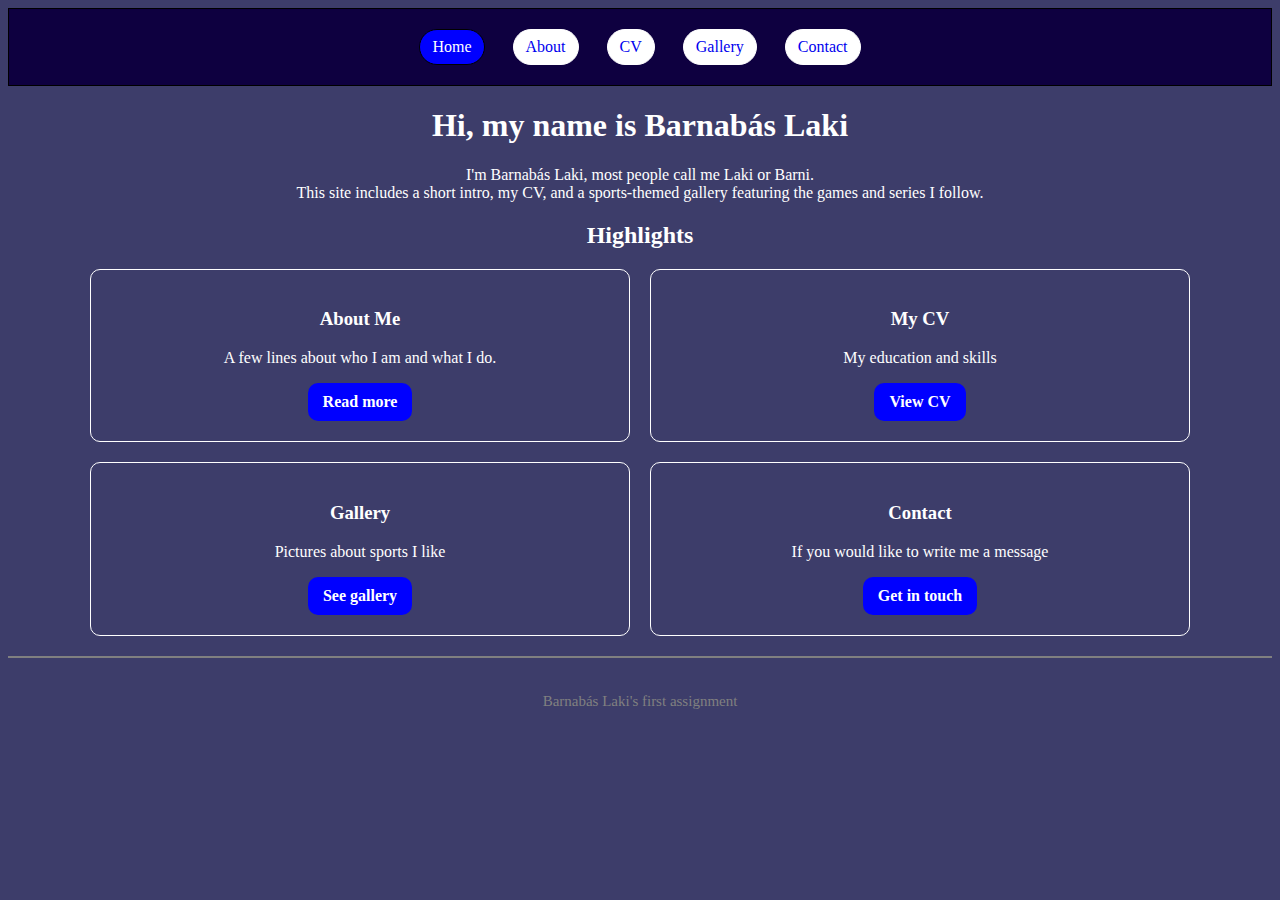
<file: index.html>
<!DOCTYPE html>
<html lang="en">
<head>
    <meta charset="UTF-8">
    <meta name="viewport" content="width=device-width, initial-scale=1.0">
    <title>Home - Barnabás Laki</title>
    <link rel="stylesheet" href="css/style.css" />
</head>
<body>
    <header class="header">
        <div class="container">
            <nav class="nav" aria-label="Primary">
                <ul>
                    <li><a class="active" href="index.html" aria-current="page">Home</a></li>
                    <li><a href="about.html">About</a></li>
                    <li><a href="cv.html">CV</a></li>
                    <li><a href="gallery.html">Gallery</a></li>
                    <li><a href="contact.html">Contact</a></li>
                </ul>
            </nav>
        </div>
    </header>

    <main id="main" class="container">

        <section class="hero">
            <h1>Hi, my name is Barnabás Laki</h1>
            <p>I'm Barnabás Laki, most people call me Laki or Barni. <br>
                This site includes a short intro, my CV, and a sports-themed gallery featuring the games and series I
                follow.</p>
            </section>

        <section>
            <h2>Highlights</h2>
            <div class="cards">
                <article class="card">
                    <h3>About Me</h3>
                    <p>A few lines about who I am and what I do.</p>
                    <a class="button" href="about.html">Read more</a>
                </article>
                <article class="card">
                    <h3>My CV</h3>
                    <p>My education and skills</p>
                    <a class="button" href="cv.html">View CV</a>
                </article>
                <article class="card">
                    <h3>Gallery</h3>
                    <p>Pictures about sports I like</p>
                    <a class="button" href="gallery.html">See gallery</a>
                </article>
                <article class="card">
                    <h3>Contact</h3>
                    <p>If you would like to write me a message</p>
                    <a class="button" href="contact.html">Get in touch</a>
                </article>
            </div>
        </section>
    </main>

    <footer class="footer">
    <div class="container">
        <p>Barnabás Laki's first assignment</p>
    </div>
  </footer>

</body>
</html>
</file>
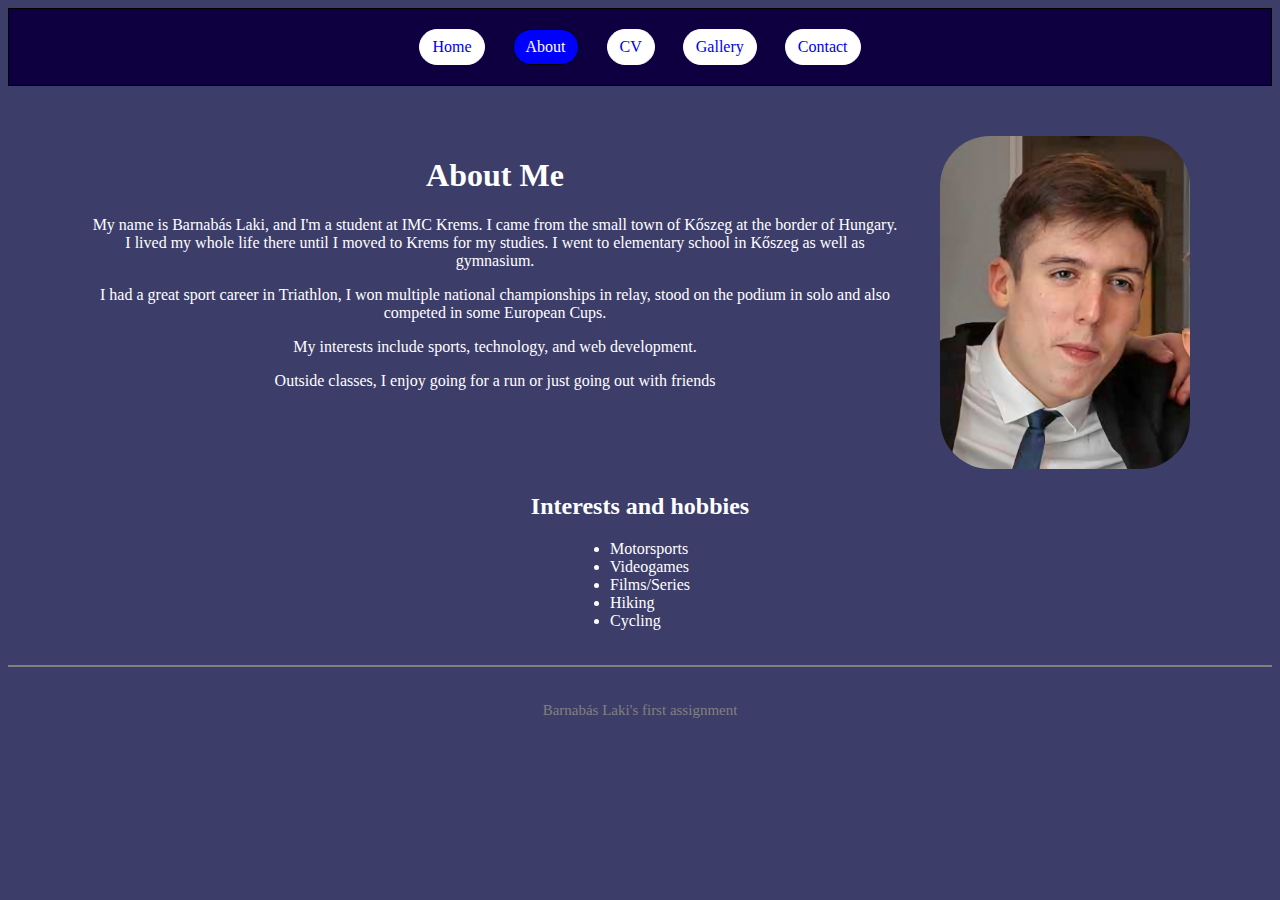
<file: about.html>
<!DOCTYPE html>
<html lang="en">
<head>
    <meta charset="UTF-8">
    <meta name="viewport" content="width=device-width, initial-scale=1.0">
    <title>About - Barnabás Laki</title>
    <link rel="stylesheet" href="css/style.css" />
</head>
<body>
    <header class="header">
        <div class="container">
            <nav class="nav" aria-label="Primary">
                <ul>
                    <li><a href="index.html">Home</a></li>
                    <li><a class="active" href="about.html" aria-current="page">About</a></li>
                    <li><a href="cv.html">CV</a></li>
                    <li><a href="gallery.html">Gallery</a></li>
                    <li><a href="contact.html">Contact</a></li>
                </ul>
            </nav>
        </div>
    </header>

    <main id="main" class="container">
        <section class="about-row">
            <div class="about-text">
                <h1>About Me</h1>
                <p>My name is Barnabás Laki, and I'm a student at IMC Krems. I came from the small town of Kőszeg at the border of Hungary.
                I lived my whole life there until I moved to Krems for my studies. I went to elementary school in Kőszeg as well as gymnasium.</p>
                
                <p>I had a great sport career in Triathlon, I won multiple national championships in relay, stood on the podium in solo and also competed in some European Cups.</p>

                <p>My interests include sports, technology, and web development. </p>

                <p>Outside classes, I enjoy going for a run or just going out with friends</p>
            </div>
            <div class="about-image">
                <img src="images/myself.jpg" alt="A picture about me" />
            </div>
        </section>

        <section>
            <h2>Interests and hobbies</h2>
            <ul class="list">
                <li>Motorsports</li>
                <li>Videogames</li>
                <li>Films/Series</li>
                <li>Hiking</li>
                <li>Cycling</li>
            </ul>
        </section>
    </main>

    <footer class="footer">
    <div class="container">
        <p>Barnabás Laki's first assignment</p>
    </div>
  </footer>
  
</body>
</html>
</file>
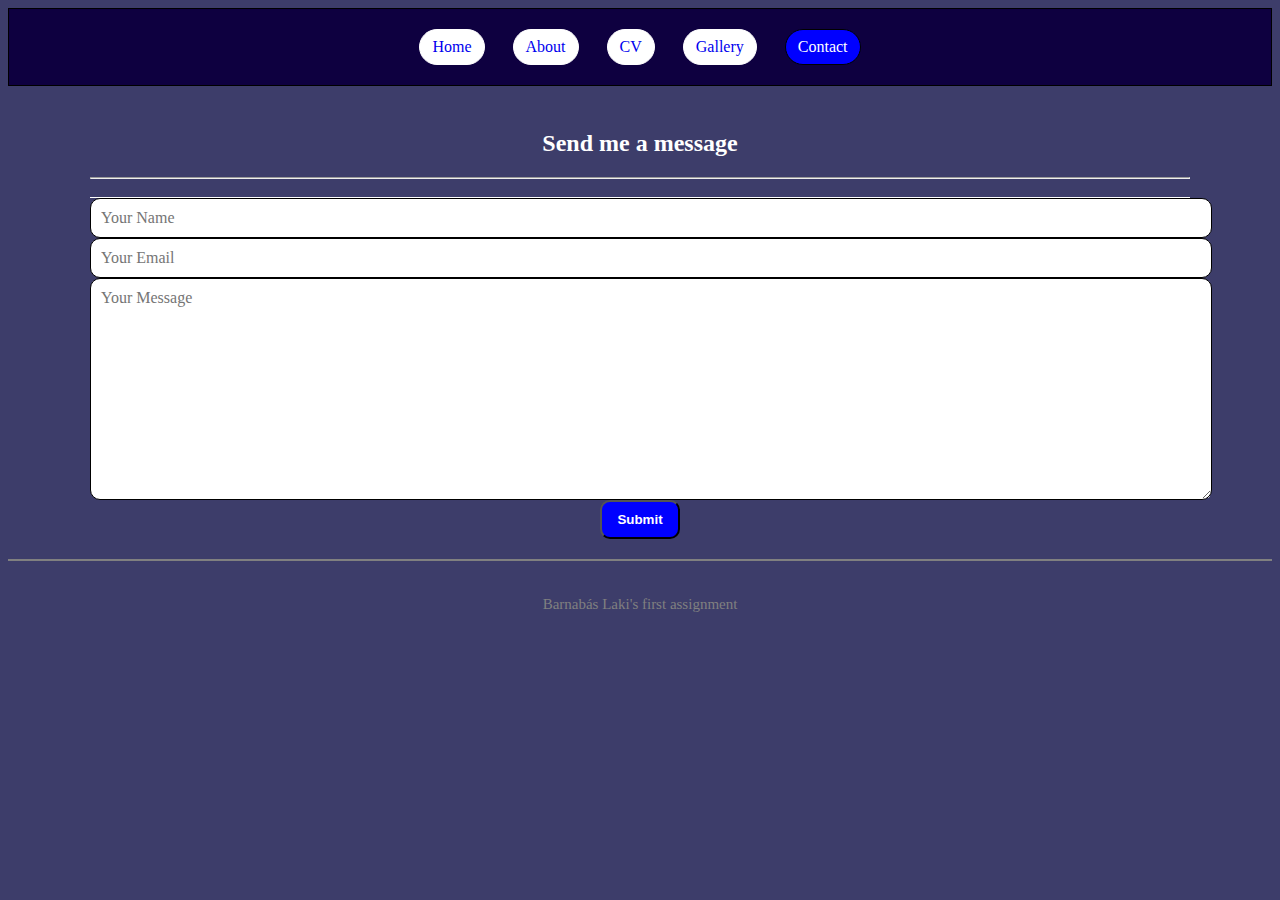
<file: contact.html>
<!DOCTYPE html>
<html lang="en">
<head>
    <meta charset="UTF-8">
    <meta name="viewport" content="width=device-width, initial-scale=1.0">
    <title>Contact - Barnabás Laki</title>
    <link rel="stylesheet" href="css/style.css" />
</head>
<body>
    <header class="header">
        <div class="container">
            <nav class="nav" aria-label="Primary">
                <ul>
                    <li><a href="index.html">Home</a></li>
                    <li><a href="about.html">About</a></li>
                    <li><a href="cv.html">CV</a></li>
                    <li><a href="gallery.html">Gallery</a></li>
                    <li><a class="active" href="contact.html" aria-current="page">Contact</a></li>
                </ul>
            </nav>
        </div>
    </header>

    <main id="main" class="container">
        <div>
            <form action="https://api.web3forms.com/submit" method="POST" class="contact-left">
                <div class="page-header">
                    <h2>Send me a message</h2>
                    <hr>
                </div>
                <div class="form-field">
                    <input type="hidden" name="access_key" value="054f0aed-c4a8-4a59-99b2-e7d03a2213dc">
                    <input type="text" name="name" placeholder="Your Name" class="contact-input" required>
                </div>
                <div class="form-field">
                    <input type="email" name="email" placeholder="Your Email" class="contact-input" required>
                </div>
                <div class="form-field">
                    <textarea name="message" placeholder="Your Message" class="contact-input" id="message"></textarea>
                </div>
                <button class="button" type="submit">Submit</button>
            </form>
        </div>
    </main>

    <footer class="footer">
    <div class="container">
        <p>Barnabás Laki's first assignment</p>
    </div>
  </footer>
  
</body>
</html>
</file>
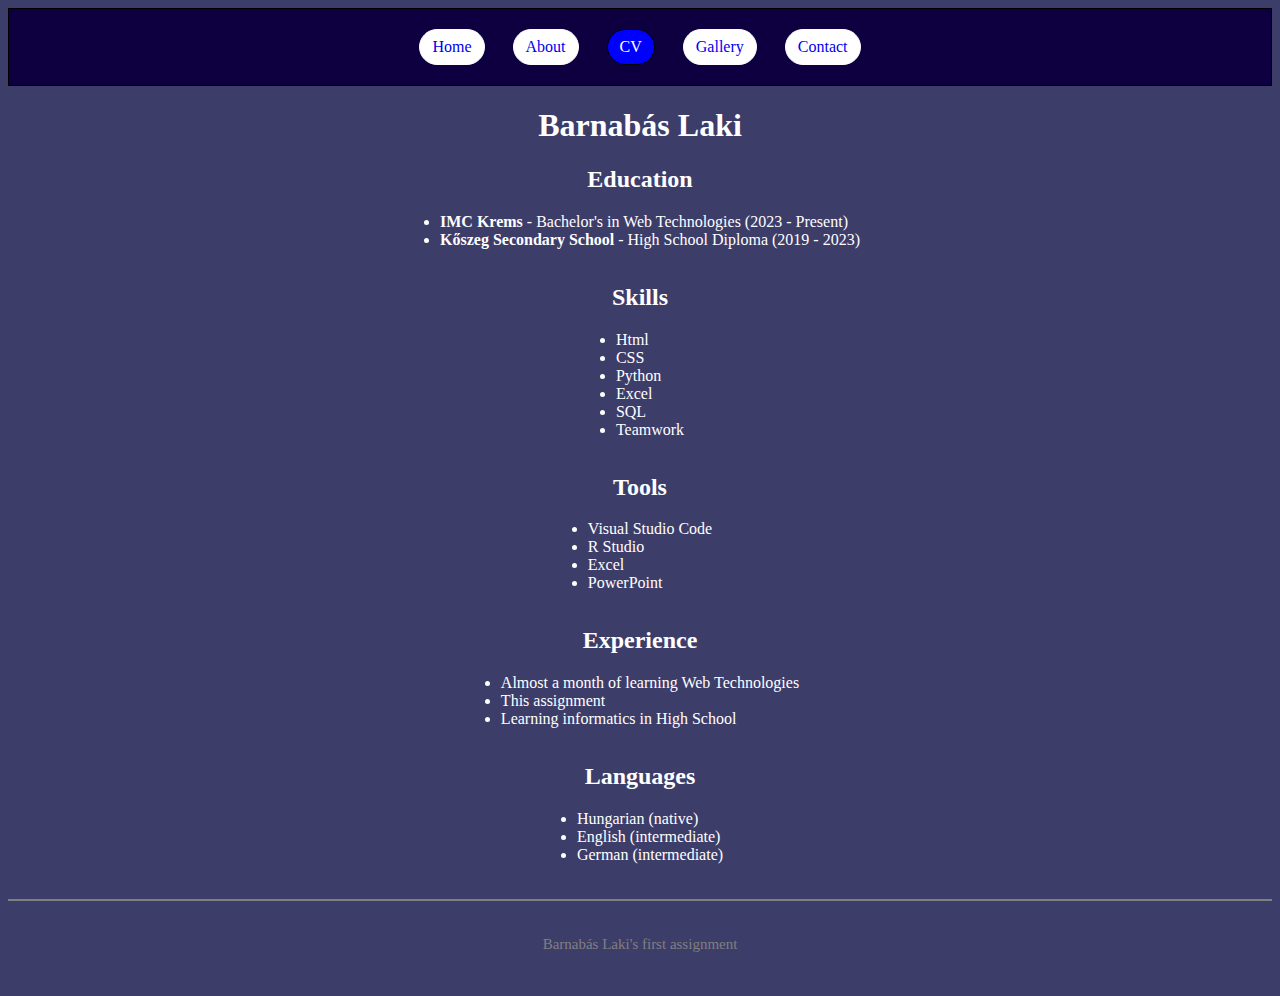
<file: cv.html>
<!DOCTYPE html>
<html lang="en">
<head>
    <meta charset="UTF-8">
    <meta name="viewport" content="width=device-width, initial-scale=1.0">
    <title>CV - Barnabás Laki</title>
    <link rel="stylesheet" href="css/style.css" />
</head>
<body>
    <header class="header">
        <div class="container">
            <nav class="nav" aria-label="Primary">
                <ul>
                    <li><a href="index.html">Home</a></li>
                    <li><a href="about.html">About</a></li>
                    <li><a class="active" href="cv.html" aria-current="page">CV</a></li>
                    <li><a href="gallery.html">Gallery</a></li>
                    <li><a href="contact.html">Contact</a></li>
                </ul>
            </nav>
        </div>
    </header>

    <main id="main" class="container">
        <article class="cv">
            <header>
                <h1>Barnabás Laki</h1>
            </header>
           
            <section>
                <h2>Education</h2>
                <ul class="list">
                    <li><strong>IMC Krems</strong> - Bachelor's in Web Technologies (2023 - Present)</li>
                    <li><strong>Kőszeg Secondary School</strong> - High School Diploma (2019 - 2023)</li>
                </ul>
            </section>

            <section>
                <h2>Skills</h2>
                <ul class="list">
                    <li>Html</li>
                    <li>CSS</li>
                    <li>Python</li>
                    <li>Excel</li>
                    <li>SQL</li>
                    <li>Teamwork</li>
                </ul>
            </section>

            <section>
                <h2>Tools</h2>
                <ul class="list">
                    <li>Visual Studio Code</li>
                    <li>R Studio</li>
                    <li>Excel</li>
                    <li>PowerPoint</li>
                </ul>
            </section>

            <section>
                <h2>Experience</h2>
                <ul class="list">
                    <li>Almost a month of learning Web Technologies</li>
                    <li>This assignment</li>
                    <li>Learning informatics in High School</li>
                </ul>
            </section>

            <section>
                <h2>Languages</h2>
                <ul class="list">
                    <li>Hungarian (native)</li>
                    <li>English (intermediate)</li>
                    <li>German (intermediate)</li>
                </ul>
            </section>
        </article>
    </main>

    <footer class="footer">
    <div class="container">
        <p>Barnabás Laki's first assignment</p>
    </div>
  </footer>

</body>
</html>
</file>
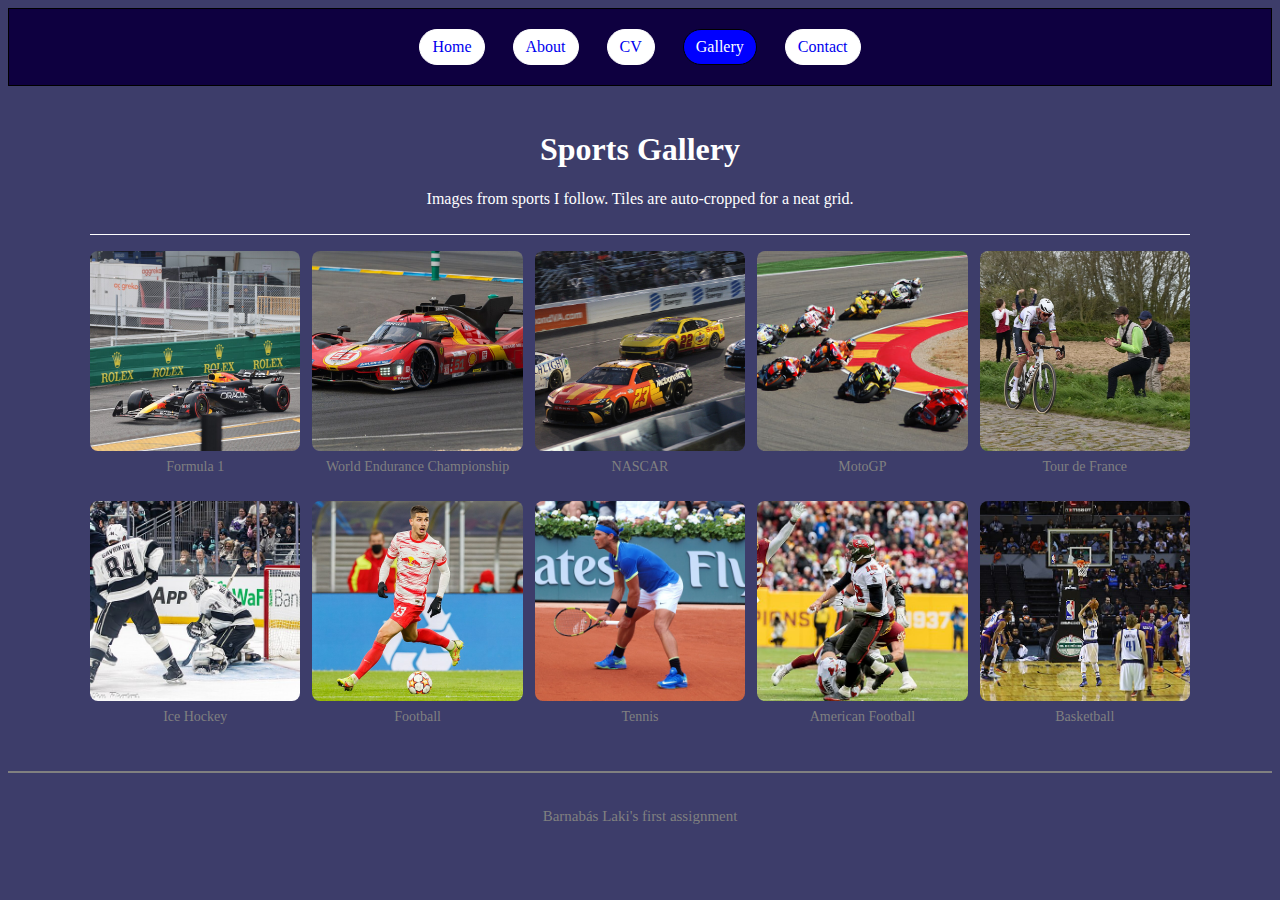
<file: gallery.html>
<!DOCTYPE html>
<html lang="en">

<head>
    <meta charset="UTF-8">
    <meta name="viewport" content="width=device-width, initial-scale=1.0">
    <title>Gallery - Barnabás Laki</title>
    <link rel="stylesheet" href="css/style.css" />
</head>

<body>
    <header class="header">
        <div class="container">
            <nav class="nav" aria-label="Primary">
                <ul>
                    <li><a href="index.html">Home</a></li>
                    <li><a href="about.html">About</a></li>
                    <li><a href="cv.html">CV</a></li>
                    <li><a class="active" href="gallery.html" aria-current="page">Gallery</a></li>
                    <li><a href="contact.html">Contact</a></li>
                </ul>
            </nav>
        </div>
    </header>

    <main class="container">
        <div class="page-header">
            <h1>Sports Gallery</h1>
            <p class="lead">Images from sports I follow. Tiles are auto-cropped for a neat grid.</p>
        </div>

        <div class="gallery">
            <div class="picture">
                <img src="images/Max_Verstappen.jpg" alt="Max Verstappen">
                <p class="caption">Formula 1</p>
            </div>
            <div class="picture">
                <img src="images/ferrariwec.jpg" alt="Ferrari 499P">
                <p class="caption">World Endurance Championship</p>
            </div>
            <div class="picture">
                <img src="images/nascar.jpg" alt="NASCAR">
                <p class="caption">NASCAR</p>
            </div>
            <div class="picture">
                <img src="images/motogp.jpg" alt="MotoGP">
                <p class="caption">MotoGP</p>
            </div>
            <div class="picture">
                <img src="images/van_der_poel.jpg" alt="Cycling">
                <p class="caption">Tour de France</p>
            </div>
            <div class="picture">
                <img src="images/hockey.jpg" alt="NHL">
                <p class="caption">Ice Hockey</p>
            </div>
            <div class="picture">
                <img src="images/leipzig.jpg" alt="Football">
                <p class="caption">Football</p>
            </div>
            <div class="picture">
                <img src="images/nadal.jpg" alt="Rafael Nadal">
                <p class="caption">Tennis</p>
            </div>
            <div class="picture">
                <img src="images/nfl.jpg" alt="American football">
                <p class="caption">American Football</p>
            </div>
            <div class="picture">
                <img src="images/basketball.jpg" alt="Basketball">
                <p class="caption">Basketball</p>
            </div>
        </div>
    </main>

    <footer class="footer">
    <div class="container">
        <p>Barnabás Laki's first assignment</p>
    </div>
    </footer>
    
</body>
</html>
</file>
<file: css/style.css>
/*every page basic*/
body {
    font-family: 'Times New Roman', Times, serif;
    color: white;
    background: rgb(61, 61, 106);
    text-align: center;
}

.list {
    display: inline-block;
    text-align: left;
    margin: 0 auto 15px;
    padding-left: 20px;
}

.container {
    max-width: 1100px;
    width: 90%;
    margin: 0 auto;
}

.page-header {
    padding: 24px 0 10px;
    border-bottom: 1px solid white;
}

/*Navigation bar*/

.header {
    position: sticky;
    top: 0;
    z-index: 1000;
    border: 1px solid black;
    background-color: rgb(14, 0, 64);
}

.header .container {
    display: flex;
    justify-content: center;
    padding: 20px 0;
}

.nav ul {
    list-style: none;
    display: flex;
    gap: 8px;
    margin: 0;
    padding: 0;
    flex-wrap: wrap;
}

.nav a {
    display: inline-block;
    padding: 8px 12px;
    border-radius: 1000px;
    background: white;
    border: 1px solid white;
    margin: 0 10px;
    text-decoration: none;
}

.nav a:hover {
    background: yellow;
}

.nav a[aria-current="page"] {
    background: blue;
    color: white;
    border-color: black;
}


/*Footer*/
.footer {
    border-top: 2px solid gray;
    margin-top: 20px;
    text-align: center;
}

.footer .container {
    padding: 20px 0;
    color: gray;
    font-size: 15px;
}



/*Buttons*/
.button {
    display: inline-block;
    padding: 10px 15px;
    border-radius: 10px;
    background: blue;
    color: white;
    font-weight: 600;
    text-decoration: none;
}

/*Index page*/
.cards {
    display: grid;
    grid-template-columns: 1fr 1fr;
    gap: 20px;
}

.card  {
    border: 1px solid white;
    border-radius: 10px;
    padding: 20px; }


/*About page*/

.about-row {
    display: flex;
    align-items: flex-start;
    gap: 40px;
    margin-top: 50px;
}

.about-text {
    flex: 1 1 0;
}

.about-image {
    flex: 0 0 250px;
}

.about-image img {
    max-width: 100%;
    max-height: auto;
    border-radius: 50px;
}

/*Gallery page*/

.gallery {
    display: grid;
    grid-template-columns: repeat(auto-fit, minmax(220px, 1fr));
    gap: 12px;
    margin: 16px 0 32px;
}

.picture {
    margin: 0;
}

.picture img {
    width: 100%;
    height: 200px;
    /* even tile height; change to 180px if you prefer */
    object-fit: cover;
    border-radius: 8px;
}

.caption {
    font-size: 14px;
    color: gray;
    margin-top: 4px;
}

@media (max-width: 420px) {
    .picture img {
        height: auto;
    }
}


/*Contact page*/
.form-field {
    display: grid;
    gap: 10px;
    text-align: left;
}

input[type="text"],
input[type="email"],
textarea {
    padding: 10px 10px;
    border: 1px solid black;
    border-radius: 10px;
    font: inherit;
    width: 100%;
}

#message {
    min-height: 200px;
}


/*Responsive*/
@media (max-width: 900px) {
    .cards {
        grid-template-columns: 1fr 1fr;
    }
}

@media (max-width: 600px) {
    .header .container {
        justify-content: center;
    }

    .cards {
        grid-template-columns: 1fr;
    }
}

@media (max-width: 800px) {
    .about-row {
        flex-direction: column;
    }
    .about-image {
        order: -1;
        align-self: center;
    }
    .about-image img {
        max-width:  200px;
    }
}

@media (min-width: 1200px) {
    .gallery {
        grid-template-columns: repeat(5, 1fr);
    }
}
</file>
